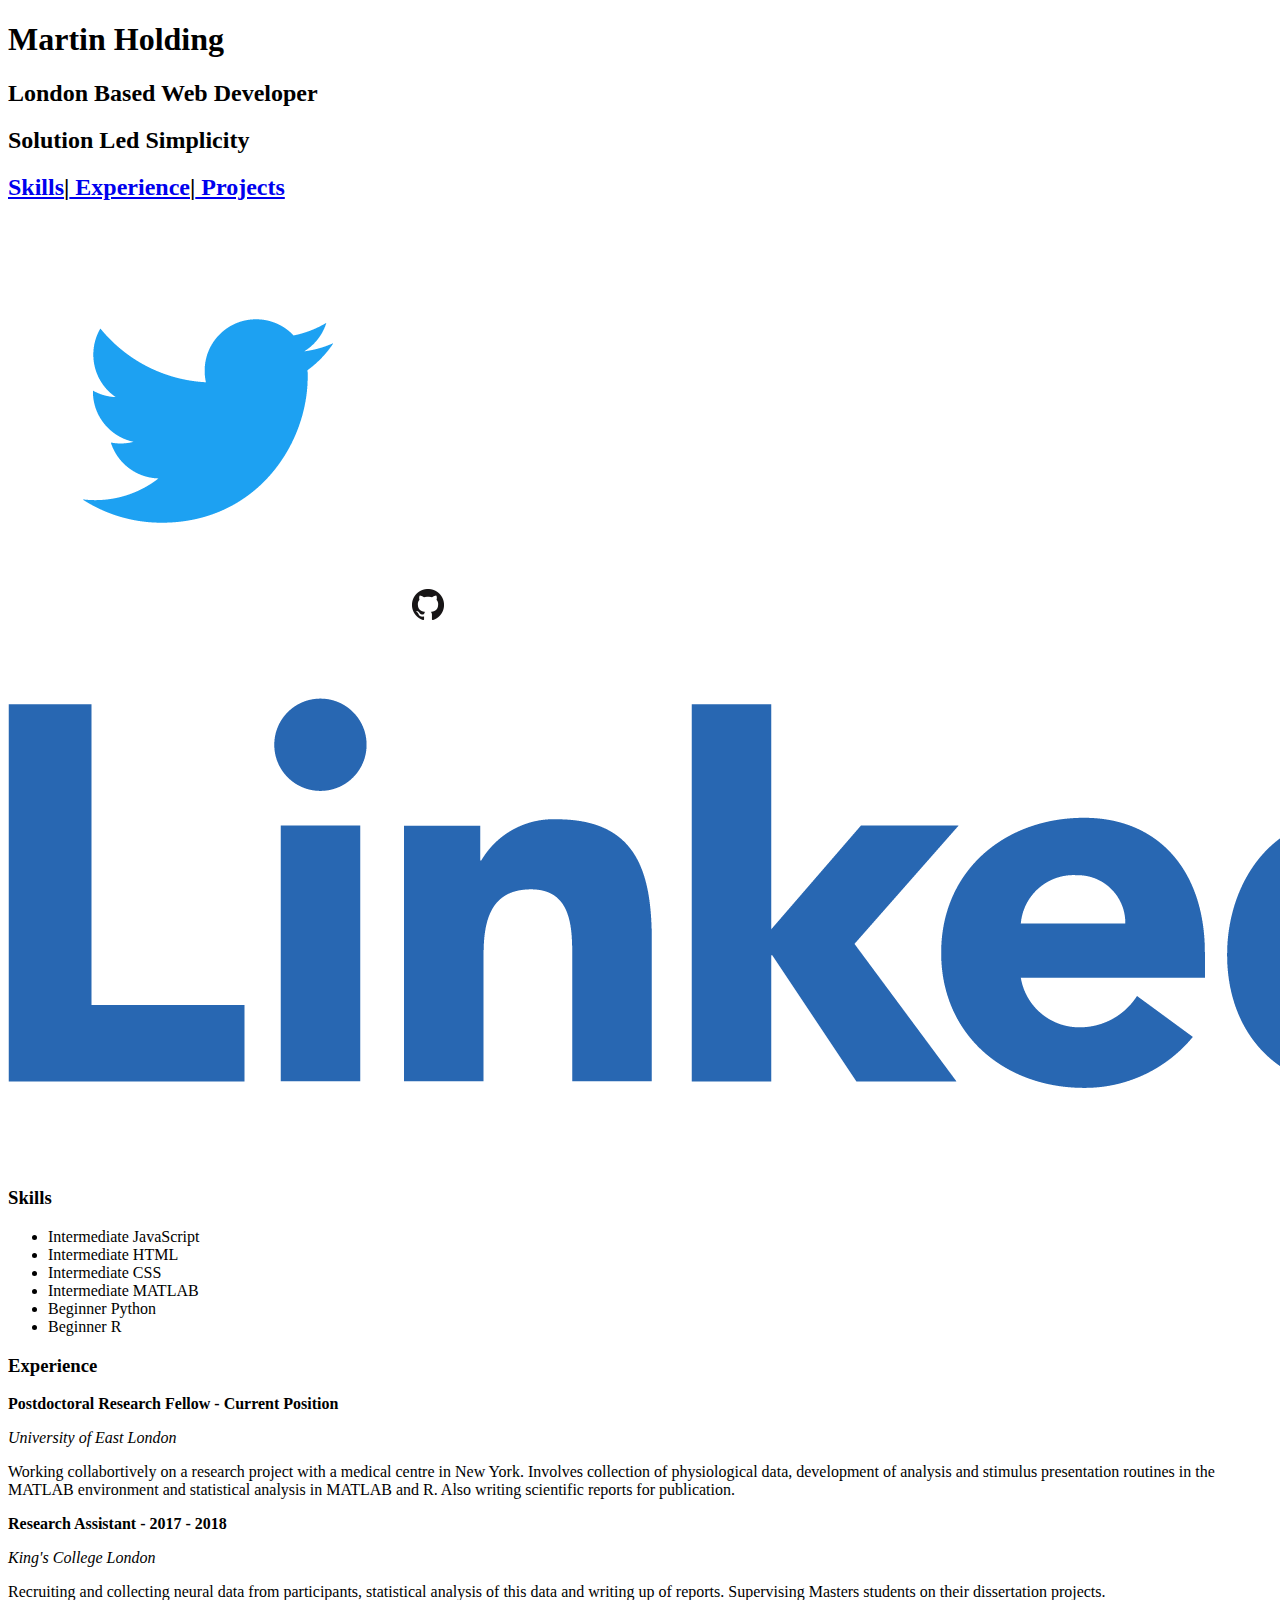
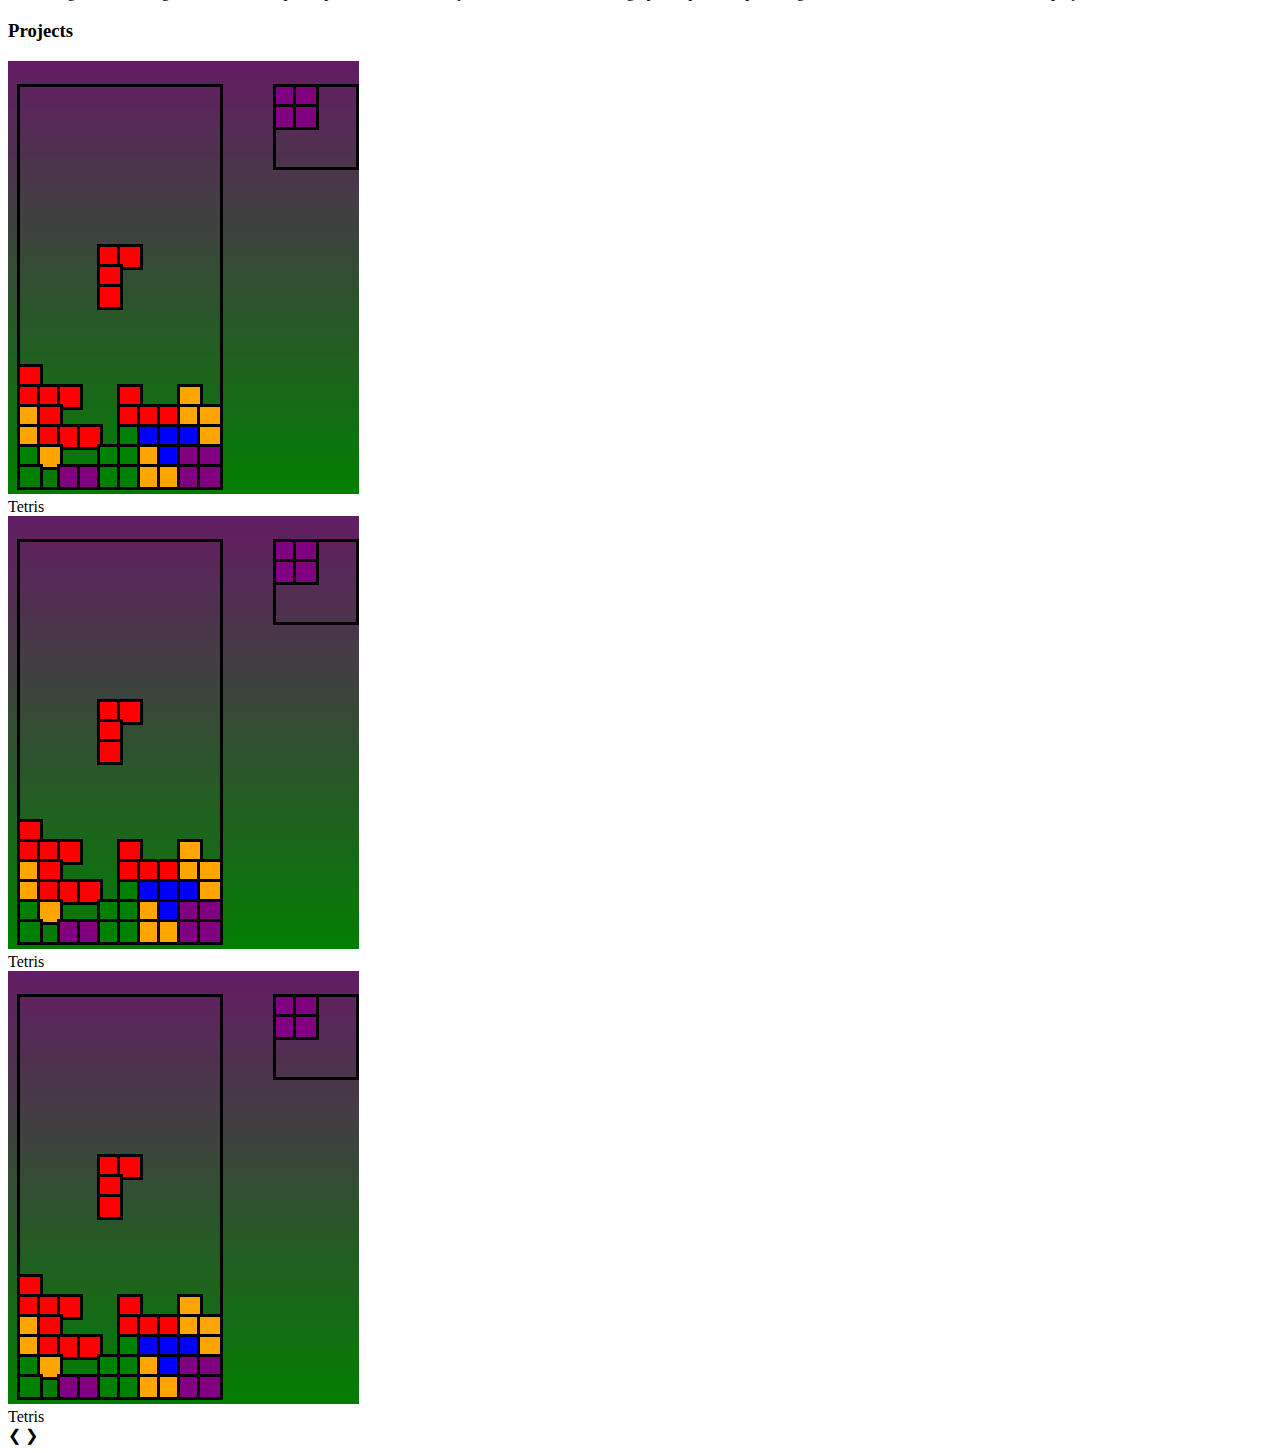
<file: index.html>
<!DOCTYPE html>
<html>

<head>
    <title>Martin Holding - Web Developer</title>
    <link rel="stylesheet" type="text/css" href="styles.css">
    <script src="slideshow.js"></script>
</head>

<body>
    <header>
        <h1>Martin Holding</h1>
        <h2>London Based Web Developer</h2>
        <h2>Solution Led Simplicity</h2>
        <h2> <a href="#skills"> Skills</a>|<a href="#experience"> Experience</a>|<a href="#projects"> Projects</a></h2>
    </header>
    <div class="side-bar">
        <a href="https://twitter.com/I_am_holding" target="_blank"><img id="twitter" src="./images/Twitter_Logo_Blue.png"></a>
        <a href="https://github.com/MartinHolding" target="_blank"> <img id="github" src="./images/GitHub-Mark-32px.png"></a>
        <a href="https://www.linkedin.com/in/martinholding/" target="_blank"><img id="linkedin" src="./images/LI-Logo.png"></a>
    </div>
    <div class="container">
        <div id="skills">
            <h3>Skills</h3>
            <ul>
                <li>Intermediate JavaScript </li>
                <li>Intermediate HTML </li>
                <li>Intermediate CSS </li>
                <li>Intermediate MATLAB </li>
                <li>Beginner Python </li>
                <li>Beginner R </li>
            </ul>
        </div>
        <div id="experience">
            <h3>Experience</h3>
            <div>
                <p><b>Postdoctoral Research Fellow - Current Position </b></p>
                <p><em>University of East London</em></p>
                <p>Working collabortively on a research project with a medical centre in New York. Involves
                    collection of physiological data, development of analysis and stimulus presentation routines
                    in the MATLAB environment and statistical analysis in MATLAB and R. Also writing scientific reports
                    for publication.
                </p>
            </div>
            <div>
                <p><b>Research Assistant - 2017 - 2018</b></p>
                <p><em>King's College London</em></p>
                <p>Recruiting and collecting neural data from participants, statistical analysis of this data and
                    writing up of
                    reports. Supervising Masters students on their dissertation projects.
                </p>
            </div>

        </div>
        <div id="projects">
            <!--Links to my pet JS projects..tetris, memory game etc. -->
            <h3> Projects </h3>
            <div id="slideshow-container">
                <div class="mySlides fade">
                    <a><img src="./images/Tetris_Screenshot.png">  </a>
                    <div class="text">Tetris</div>
                </div>
                <!--Add another project here in another div called mys=Slides-->
                <div class="mySlides fade">
                    <a><img src="./images/Tetris_Screenshot.png">  </a>
                    <div class="text">Tetris</div>
                </div>
                <div class="mySlides fade">
                    <a><img src="./images/Tetris_Screenshot.png">  </a>
                    <div class="text">Tetris</div>
                </div>
                <a class="prev" onclick="plusSlides(-1)">&#10094;</a>
                <a class="next" onclick="plusSlides(1)">&#10095;</a>
            </div>
            <!-- The dots/circles -->
            <div style="text-align:center">
                <span class="dot" onclick="currentSlide(1)"></span>
                <span class="dot" onclick="currentSlide(2)"></span>
                <span class="dot" onclick="currentSlide(3)"></span>
            </div>
        </div>
    </div> <!--End of main text container-->
</body>

</html>
</file>
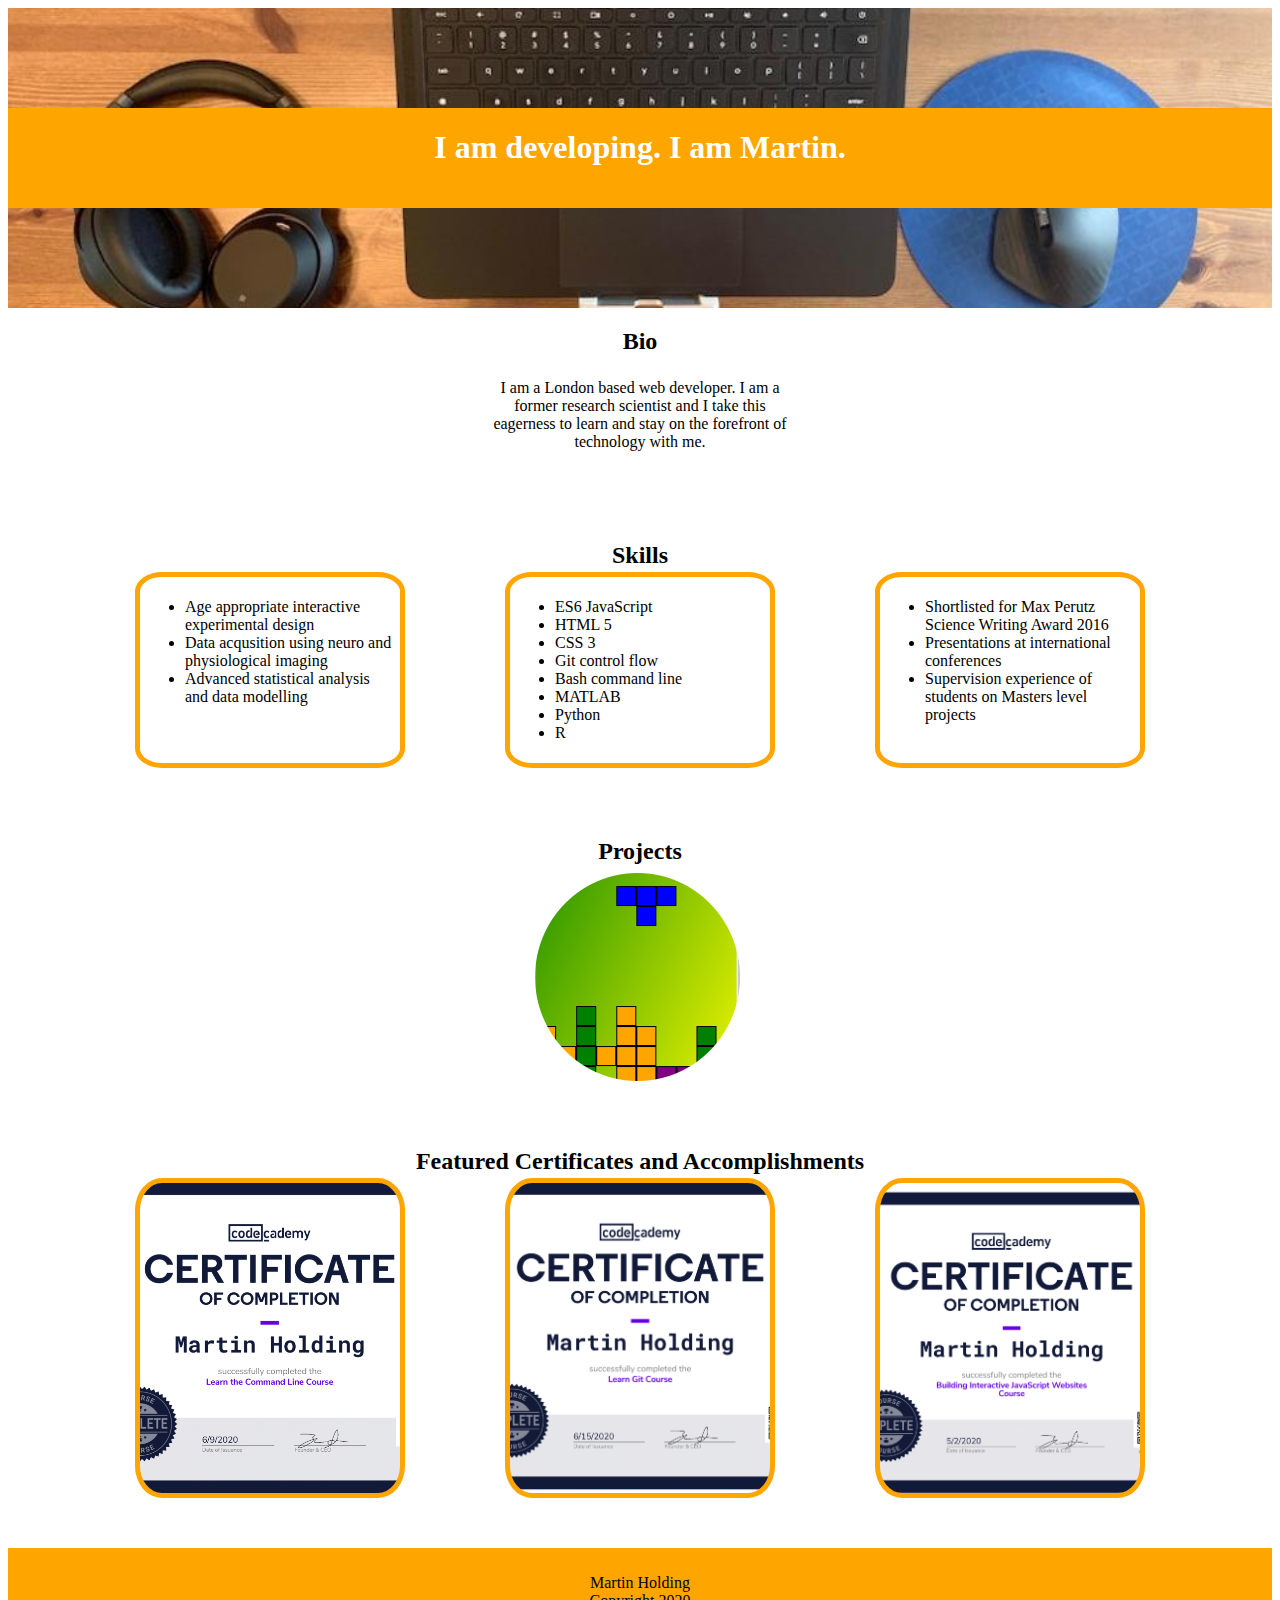
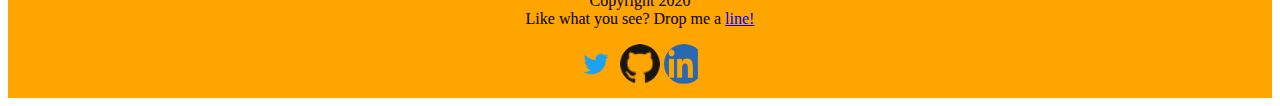
<file: main.html>
<!DOCTYPE html>
<html lang="en" dir="ltr">
    <head>
        <title>Martin Holding - Web Developer</title>
        <link rel="stylesheet" type="text/css" href="styles.css">
    </head>
    <body>
        <!-- Main Title Banner-->
        <div class="banner-container" id="title-banner">
            <div id="banner-text">
                <h1>I am developing. I am Martin.</h1>
            </div>
        </div>
        <!--Bio Banner-->
        <div class="main-container">
            <div class="section-title">
                <h2>Bio</h2>
            </div>
            <div class="container-card text-block">
                <p>I am a London based web developer. I am a former research scientist 
                    and I take this eagerness to learn and stay on the forefront of technology with me.  
                </p>
            </div>
        </div>
        <!--Skills Banner-->
        <div class="main-container">
            <div class="section-title">
                <h2>Skills</h2>
            </div>
            <div class="container-card skills">
                <ul>
                    <li>Age appropriate interactive experimental design </li>
                    <li>Data acqusition using neuro and physiological imaging</li>
                    <li>Advanced statistical analysis and data modelling</li>
                </ul>
            </div>
            <div class="container-card skills">
                <ul>
                    <li>ES6 JavaScript </li>
                    <li>HTML 5 </li>
                    <li>CSS 3</li>
                    <li>Git control flow</li>
                    <li>Bash command line</li>
                    <li>MATLAB </li>
                    <li>Python </li>
                    <li>R </li>
                </ul>
            </div>
            <div class="container-card skills">
                <ul>
                    <li>Shortlisted for Max Perutz Science Writing Award 2016</li>
                    <li>Presentations at international conferences </li>
                    <li>Supervision experience of students on Masters level projects</li>
                </ul>
            </div>
        
        </div> <!--End of skills container-->
        <!-- Projects banner-->
        <div class="main-container">
            <div class="section-title">
                <h2>Projects</h2>
            </div>
            <div class="container-card">             
                <div class="project-img">
                    <a href="./pages/tetris/tetris.html" target="_blank">
                        <img src="./images/tetris-screenshot.png">
                    </a>
                </div>
            </div>
        </div>
        <!--Achievements/Certificates-->
        <div class= "main-container">
            <div class="section-title">
                <h2> Featured Certificates and Accomplishments </h2>
            </div>
            <div class="container-card certificate" id="cert1">
                <!--Image styled as background in styles.css-->
            </div>
            <div class="container-card certificate" id="cert2">
                <!--Image styled as background in styles.css-->
            </div>
            <div class="container-card certificate" id="cert3">
                <!--Image styled as background in styles.css-->
            </div>
        </div>
        <footer class="banner-container", id="footer-banner">
            <p>Martin Holding <br> Copyright 2020 <br> Like what you see? Drop me a <a target="_blank" href="mailto:martinholding89@gmail.com">line!</a></p>
            <a target="_blank" href="https://twitter.com/I_am_holding"><img src="images/Twitter_Logo_Blue.png"></a>
            <a target="_blank" href="https://github.com/MartinHolding"><img src="images/GitHub-Mark-32px.png"></a>
            <a target="_blank" href="https://www.linkedin.com/in/martinholding/"><img src="images/LI-In-Bug.png"></a>
        </footer>
    
    
    </body>
</file>
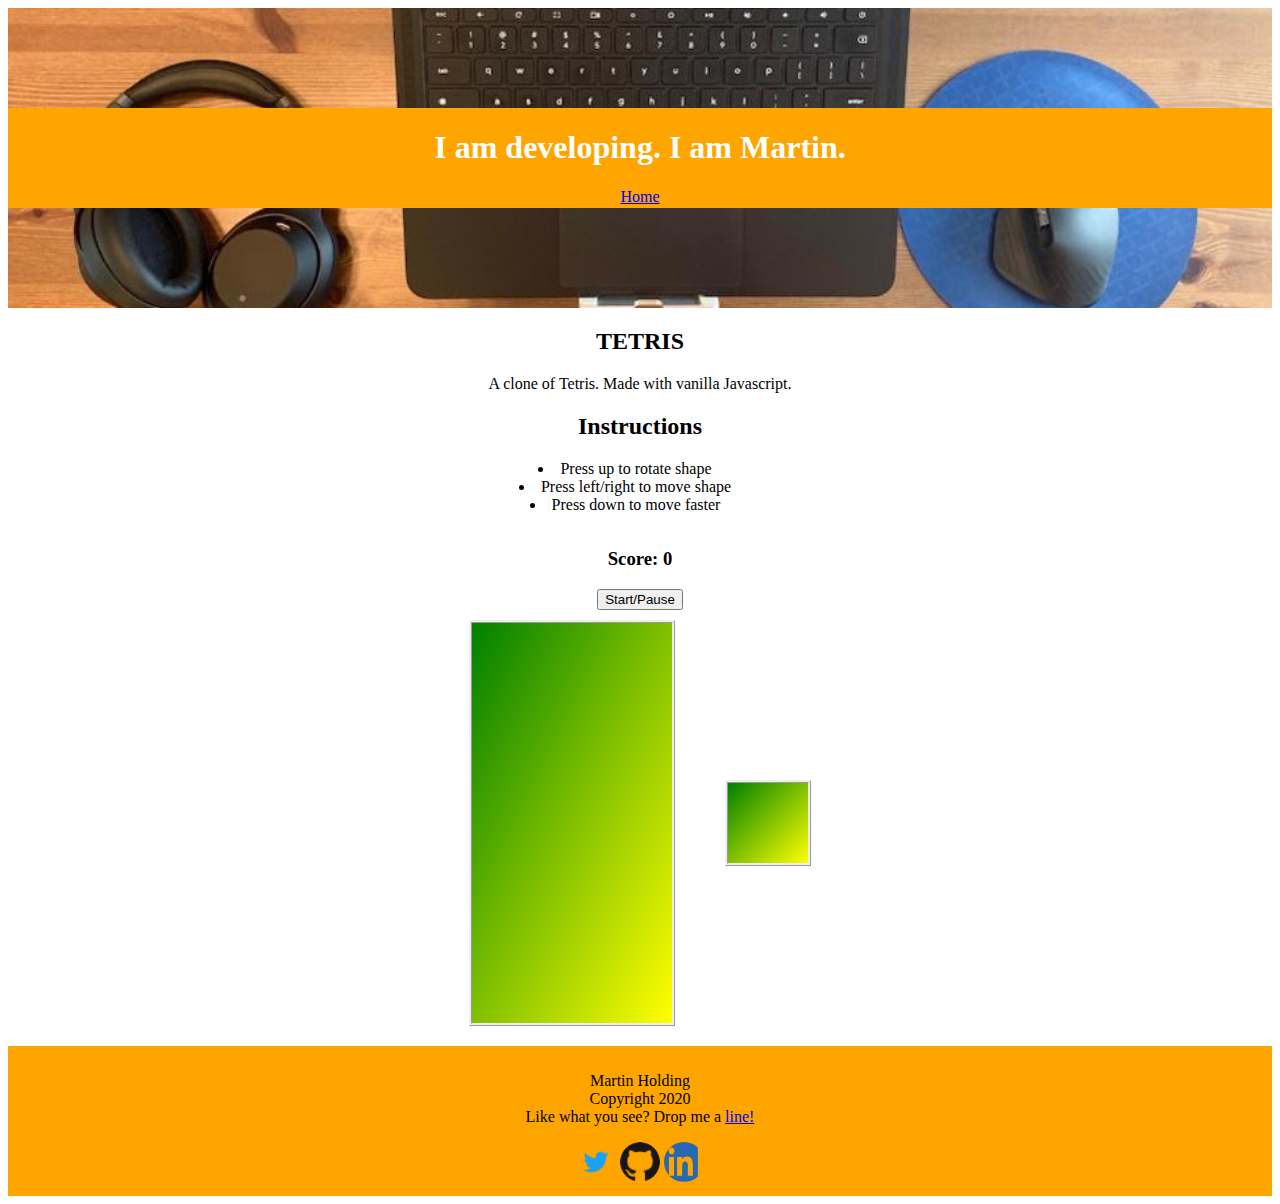
<file: pages/tetris/tetris.html>
<!DOCTYPE html>
<html lang="en" dir="ltr">
    <head>
        <meta charset="utf-8">
        <title>Martin Holding | Tetris</title>
        <script src="tetrisMain.js"> </script> <!--Linking script here means I need to add a DOM evt listener in JS to make sure this is read AFTER the html as loaded.-->
        <link rel="stylesheet" type = "text/css" href="tetrisStyles.css"> </link>
        <link rel="stylesheet" type = "text/css" href="/styles.css">
    </head>
    <body>
         <!-- Main Title Banner-->
         <div class="banner-container" id="title-banner">
            <div id="banner-text">
                <h1>I am developing. I am Martin.</h1>
                <a href="../../main.html"> <p>Home</p></a>
                
            </div>
        </div>
        <!-- Game Container -->
        <div id="instructions-container">
            <h2>TETRIS</h2>
            <p> A clone of Tetris. Made with vanilla Javascript.</p>
            <h2>Instructions</h2>
            <ul>
                <li> Press up to rotate shape </li>
                <li> Press left/right to move shape </li>
                <li> Press down to move faster </li>
            </ul>
        </div>
        <div class="score-container">
            <h3>Score: <span id="score"> 0</span></h3>
            <button id="start-button">Start/Pause</button>
        </div>
        <div id="container">
            <div class="grid"> 
            <!--Create 200(!) divs to make a grid..can definitely replace this with a for loop later-->
                <div></div>
                <div></div>
                <div></div>
                <div></div>
                <div></div>
                <div></div>
                <div></div>
                <div></div>
                <div></div>
                <div></div>
                <div></div>
                <div></div>
                <div></div>
                <div></div>
                <div></div>
                <div></div>
                <div></div>
                <div></div>
                <div></div>
                <div></div>
                <div></div>
                <div></div>
                <div></div>
                <div></div>
                <div></div>
                <div></div>
                <div></div>
                <div></div>
                <div></div>
                <div></div>
                <div></div>
                <div></div>
                <div></div>
                <div></div>
                <div></div>
                <div></div>
                <div></div>
                <div></div>
                <div></div>
                <div></div>
                <div></div>
                <div></div>
                <div></div>
                <div></div>
                <div></div>
                <div></div>
                <div></div>
                <div></div>
                <div></div>
                <div></div>
                <div></div>
                <div></div>
                <div></div>
                <div></div>
                <div></div>
                <div></div>
                <div></div>
                <div></div>
                <div></div>
                <div></div>
                <div></div>
                <div></div>
                <div></div>
                <div></div>
                <div></div>
                <div></div>
                <div></div>
                <div></div>
                <div></div>
                <div></div>
                <div></div>
                <div></div>
                <div></div>
                <div></div>
                <div></div>
                <div></div>
                <div></div>
                <div></div>
                <div></div>
                <div></div>
                <div></div>
                <div></div>
                <div></div>
                <div></div>
                <div></div>
                <div></div>
                <div></div>
                <div></div>
                <div></div>
                <div></div>
                <div></div>
                <div></div>
                <div></div>
                <div></div>
                <div></div>
                <div></div>
                <div></div>
                <div></div>
                <div></div>
                <div></div>
                <div></div>
                <div></div>
                <div></div>
                <div></div>
                <div></div>
                <div></div>
                <div></div>
                <div></div>
                <div></div>
                <div></div>
                <div></div>
                <div></div>
                <div></div>
                <div></div>
                <div></div>
                <div></div>
                <div></div>
                <div></div>
                <div></div>
                <div></div>
                <div></div>
                <div></div>
                <div></div>
                <div></div>
                <div></div>
                <div></div>
                <div></div>
                <div></div>
                <div></div>
                <div></div>
                <div></div>
                <div></div>
                <div></div>
                <div></div>
                <div></div>
                <div></div>
                <div></div>
                <div></div>
                <div></div>
                <div></div>
                <div></div>
                <div></div>
                <div></div>
                <div></div>
                <div></div>
                <div></div>
                <div></div>
                <div></div>
                <div></div>
                <div></div>
                <div></div>
                <div></div>
                <div></div>
                <div></div>
                <div></div>
                <div></div>
                <div></div>
                <div></div>
                <div></div>
                <div></div>
                <div></div>
                <div></div>
                <div></div>
                <div></div>
                <div></div>
                <div></div>
                <div></div>
                <div></div>
                <div></div>
                <div></div>
                <div></div>
                <div></div>
                <div></div>
                <div></div>
                <div></div>
                <div></div>
                <div></div>
                <div></div>
                <div></div>
                <div></div>
                <div></div>
                <div></div>
                <div></div>
                <div></div>
                <div></div>
                <div></div>
                <div></div>
                <div></div>
                <div></div>
                <div></div>
                <div></div>
                <div></div>
                <div></div>
                <div></div>
                <div></div>
                <div></div>
                <div></div>
                <div></div>
                <div></div>
                <div></div>
                <div class="taken"></div> 
                <div class="taken"></div> 
                <div class="taken"></div> 
                <div class="taken"></div> 
                <div class="taken"></div> 
                <div class="taken"></div> 
                <div class="taken"></div> 
                <div class="taken"></div> 
                <div class="taken"></div> 
                <div class="taken"></div> 
            </div>
            <div class="mini-grid">
                <div></div>
                <div></div>
                <div></div>
                <div></div>
                <div></div>
                <div></div>
                <div></div>
                <div></div>
                <div></div>
                <div></div>
                <div></div>
                <div></div>
                <div></div>
                <div></div>
                <div></div>
                <div></div>
            </div>
        </div>
    </body>
    <footer class="banner-container", id="footer-banner">
        <p>Martin Holding <br> Copyright 2020 <br> Like what you see? Drop me a <a target="_blank" href="mailto:martinholding89@gmail.com">line!</a></p>
        <a target="_blank" href="https://twitter.com/I_am_holding"><img src="../../images/Twitter_Logo_Blue.png"></a>
        <a target="_blank" href="https://github.com/MartinHolding"><img src="../../images/GitHub-Mark-32px.png"></a>
        <a target="_blank" href="https://www.linkedin.com/in/martinholding/"><img src="../../images/LI-In-Bug.png"></a>
    </footer>

</html>
</file>
<file: styles.css>
/* General banner (header and footer) styles */
.banner-container{
  width: 100%;
  height: 300px;
  background-position: center; /* Center the image */
  background-repeat: no-repeat; /* Do not repeat the image */
  background-size: cover;
  text-align: center; /*center text*/
  display: flex;
  justify-content: center; /*center whole div */
  align-content: center;
}
/* General body styles */
.main-container {
  display: flex;
  justify-content: center;
  align-content: center;
}
.section-title {
  display: flex;
  margin-right: auto;
  margin-left: auto;
  text-align: center;
  position: absolute;
  
}
.container-card {
  padding: 5px;
  margin: 50px;
  width: 250px;
}
/* Bio Styles */
.text-block {
  display: flex;
  width: 300px;
  text-align: center;
}

/* Main Header Styles */

#banner-text {
  background-color: orange;
  color: white;
  height: 100px;
  width: 100%;
  display:inline-block;
  margin: auto 0;
}
#title-banner {
  background-image: url("./images/tmp-laptop.jpg");
}

/* Skills section Styles */
.skills {
  border-style: solid;
  border-color: orange;
  border-width: 5px;
  border-radius: 10%;
}
/* Project section styles */
.project-img {
  width: 50px;
  height: 50px;
  border-radius: 50%;
  height: 200px;
  transform: translateX(20px);
}

/*Certificate section styles */
.certificate {
  background-position: center; /* Center the image */
  background-repeat: no-repeat; /* Do not repeat the image */
  background-size: cover;
  height: 300px;
  border-radius: 10%;
  border-width: 5px;
  border-color: orange;
  border-style: solid;
  display: flex;
  align-content: center;
  justify-content: center;
}
/*maybe put a media query in here for mobile uses for whom hover won't work */
.certificate:hover {
  height: 400px;
  width: 400px;
}

#cert1 {
  background-image: url("./images/CommandLine_Certificate-1.png");
}
#cert2 {
  background-image: url("./images/Git_Certificate-1.png");
}
#cert3 {
  background-image: url("./images/InteractiveJS_Certificate-1.png");
}

/* Footer Styles */
#footer-banner {
  background-color: orange;
  display: inline-block;
  height: 150px;
}
#footer-banner img {
  width: 40px;
  height: 40px;
  border-radius: 50%;
  padding: 5px, 10px;
  
}
#footer-banner p {
  display: block;
}
</file>
<file: pages/tetris/tetrisStyles.css>
/* Main Header Styles */
.banner-container{
    width: 100%;
    height: 300px;
    text-align: center; /*center text*/
    display: flex;
    justify-content: center; /*center whole div */
    align-content: center;
  }
#banner-text {
    background-color: orange;
    color: white;
    height: 100px;
    width: 100%;
    display:inline-block;
    margin: auto 0;
  }
  #title-banner {
    background-image: url("../../images/tmp-laptop.jpg");
    background-position: center; /* Center the image */
    background-repeat: no-repeat; /* Do not repeat the image */
    background-size: cover;
  }

  /*Tetris Game Styles */
#instructions-container {
    display: block;
    text-align: center;
  }
  ul {
    list-style-position: inside;
    transform: translateX(-35px)
  }
#container {
    display: flex;
    align-items: center;
    justify-content: center;
    margin-bottom: 20px;
}
.score-container {
    display: flex;
    flex-direction: column;
    justify-content: center;
    align-items: center;
    margin-bottom: 10px;
}
.grid {
    width: 200px;
    height: 400px;
    display: flex;
    flex-wrap: wrap;
    background-image: linear-gradient(to bottom right, green, yellow);
    border: ridge;
    
}

.grid div {
    width: 20px;
    height: 20px;
}
.tetromino {
    box-shadow: inset 0px 0px 0px 1px; /*Set border inside the box*/
    background-color: blue;
}

.mini-grid {
    margin-left: 50px;
    width: 80px;
    height: 80px;
    display: flex;
    flex-wrap: wrap;
    background-image: linear-gradient(to bottom right, green, yellow);
    border: ridge;
    align-items: center;
}
.mini-grid div{
    height: 20px;
    width: 20px;
}

/* Footer Styles */
#footer-banner {
    background-color: orange;
    display: inline-block;
    height: 150px;
  }
  #footer-banner img {
    width: 40px;
    height: 40px;
    border-radius: 50%;
    padding: 5px, 10px;
    
  }
  #footer-banner p {
    display: block;
  }
</file>
